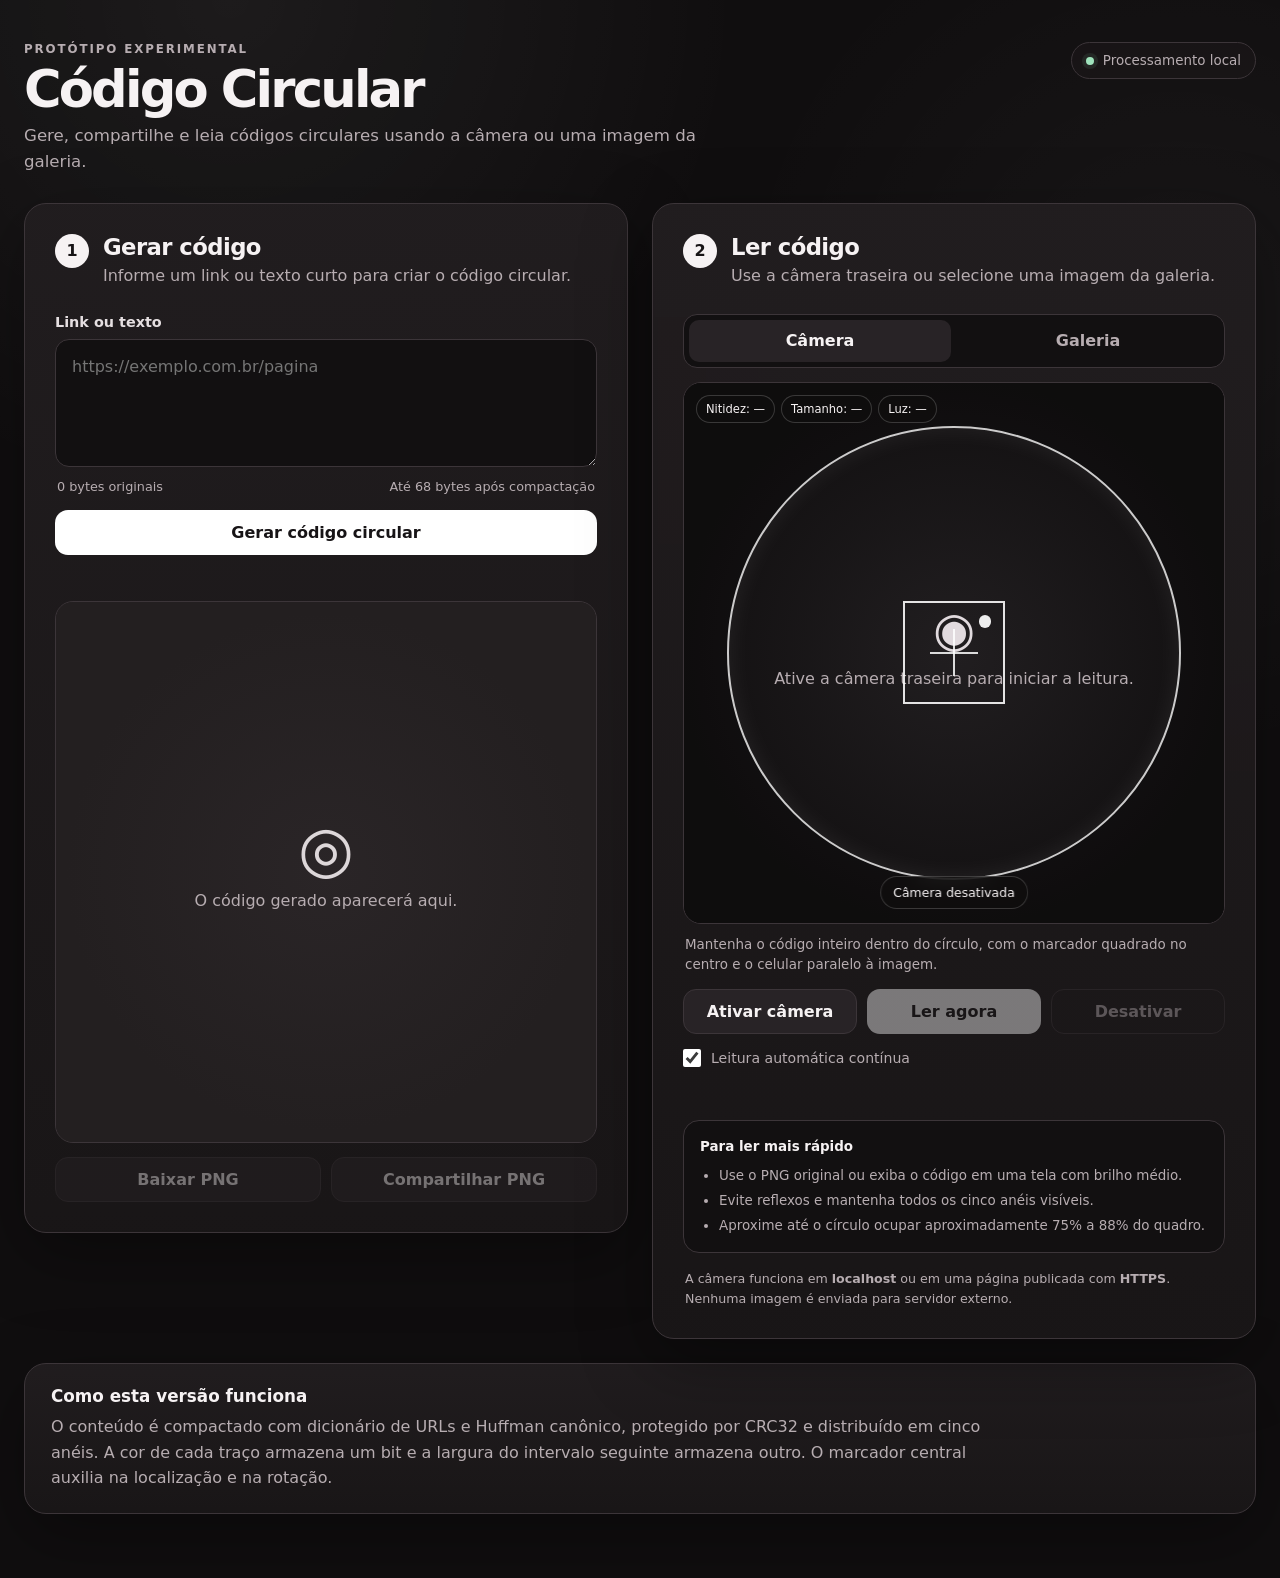
<file: index.html>
<!DOCTYPE html>
<html lang="pt-BR">
<head>
  <meta charset="UTF-8">
  <meta name="viewport" content="width=device-width, initial-scale=1, viewport-fit=cover">
  <meta name="theme-color" content="#100e0f">
  <meta name="description" content="Gerador e leitor experimental de códigos circulares para links.">
  <title>Código Circular — Gerador e Leitor</title>
  <link rel="stylesheet" href="style.css">
</head>
<body>
  <header class="topbar">
    <div>
      <p class="eyebrow">PROTÓTIPO EXPERIMENTAL</p>
      <h1>Código Circular</h1>
      <p class="subtitle">Gere, compartilhe e leia códigos circulares usando a câmera ou uma imagem da galeria.</p>
    </div>
    <div class="status-pill" title="O processamento acontece apenas neste dispositivo">
      <span class="status-dot"></span>
      Processamento local
    </div>
  </header>

  <main class="workspace">
    <section class="panel" aria-labelledby="generator-title">
      <div class="panel-heading">
        <div class="step-number">1</div>
        <div>
          <h2 id="generator-title">Gerar código</h2>
          <p>Informe um link ou texto curto para criar o código circular.</p>
        </div>
      </div>

      <label for="content-input">Link ou texto</label>
      <textarea
        id="content-input"
        rows="4"
        spellcheck="false"
        placeholder="https://exemplo.com.br/pagina"
      ></textarea>

      <div class="input-meta">
        <span id="input-size">0 bytes originais</span>
        <span id="capacity-info">Capacidade calculada ao gerar</span>
      </div>

      <button id="generate-button" class="button button-primary button-full" type="button">
        Gerar código circular
      </button>

      <div class="message" id="generator-message" role="status" aria-live="polite"></div>

      <div class="canvas-shell">
        <canvas id="code-canvas" width="1400" height="1400" aria-label="Prévia do código circular"></canvas>
        <div id="canvas-placeholder" class="canvas-placeholder">
          <div class="placeholder-symbol">◎</div>
          <p>O código gerado aparecerá aqui.</p>
        </div>
      </div>

      <div class="action-row">
        <button id="download-button" class="button button-secondary" type="button" disabled>
          Baixar PNG
        </button>
        <button id="share-button" class="button button-secondary" type="button" disabled>
          Compartilhar PNG
        </button>
      </div>
    </section>

    <section class="panel" aria-labelledby="decoder-title">
      <div class="panel-heading">
        <div class="step-number">2</div>
        <div>
          <h2 id="decoder-title">Ler código</h2>
          <p>Use a câmera traseira ou selecione uma imagem da galeria.</p>
        </div>
      </div>

      <div class="mode-tabs" role="tablist" aria-label="Modo de leitura">
        <button id="camera-tab" class="mode-tab active" type="button" role="tab" aria-selected="true">Câmera</button>
        <button id="gallery-tab" class="mode-tab" type="button" role="tab" aria-selected="false">Galeria</button>
      </div>

      <div id="camera-panel" class="reader-mode active" role="tabpanel">
        <div class="camera-shell" id="camera-shell">
          <video id="camera-video" playsinline muted></video>

          <div class="camera-empty" id="camera-empty">
            <div class="camera-icon">◉</div>
            <p>Ative a câmera traseira para iniciar a leitura.</p>
          </div>

          <div class="scan-guide" aria-hidden="true">
            <div class="guide-circle"></div>
            <div class="guide-marker">
              <span class="guide-dot"></span>
              <span class="guide-horizontal"></span>
              <span class="guide-vertical"></span>
            </div>
          </div>

          <div class="camera-feedback" aria-hidden="true">
            <span id="feedback-focus" class="feedback-chip">Nitidez: —</span>
            <span id="feedback-size" class="feedback-chip">Tamanho: —</span>
            <span id="feedback-light" class="feedback-chip">Luz: —</span>
          </div>

          <div id="scan-state" class="scan-state" aria-live="polite">Câmera desativada</div>
        </div>

        <p class="camera-hint" id="camera-hint">
          Mantenha o código inteiro dentro do círculo, com o marcador quadrado no centro e o celular paralelo à imagem.
        </p>

        <div class="camera-controls">
          <button id="start-camera-button" class="button button-secondary" type="button">Ativar câmera</button>
          <button id="scan-camera-button" class="button button-primary" type="button" disabled>Ler agora</button>
          <button id="torch-button" class="button button-secondary" type="button" hidden>Ligar luz</button>
          <button id="stop-camera-button" class="button button-ghost" type="button" disabled>Desativar</button>
        </div>

        <div id="zoom-control" class="zoom-control" hidden>
          <label for="camera-zoom">Zoom da câmera</label>
          <input id="camera-zoom" type="range" min="1" max="1" step="0.1" value="1">
          <output id="camera-zoom-value" for="camera-zoom">1,0×</output>
        </div>

        <label class="check-row">
          <input id="auto-scan" type="checkbox" checked>
          <span>Leitura automática contínua</span>
        </label>
      </div>

      <div id="gallery-panel" class="reader-mode" role="tabpanel" hidden>
        <label for="gallery-input" class="upload-area">
          <span class="upload-icon">↥</span>
          <strong>Selecionar imagem</strong>
          <span>PNG, JPEG ou WEBP. O leitor tenta corrigir rotação e pequenas diferenças de escala.</span>
        </label>
        <input id="gallery-input" class="sr-only" type="file" accept="image/png,image/jpeg,image/webp">
        <img id="gallery-preview" class="gallery-preview" alt="Imagem selecionada para leitura" hidden>
      </div>

      <div class="message" id="decoder-message" role="status" aria-live="polite"></div>

      <div class="result-card" id="result-card" hidden>
        <span class="result-label">Conteúdo recuperado</span>
        <p id="decoded-content"></p>
        <div class="action-row action-row-wrap">
          <button id="copy-result-button" class="button button-secondary" type="button">Copiar</button>
          <a id="open-result-link" class="button button-primary" href="#" target="_blank" rel="noopener noreferrer" hidden>Abrir link</a>
        </div>
      </div>

      <div class="tips-box">
        <strong>Para ler mais rápido</strong>
        <ul>
          <li>Use o PNG original ou exiba o código em uma tela com brilho médio.</li>
          <li>Evite reflexos e mantenha todos os cinco anéis visíveis.</li>
          <li>Aproxime até o círculo ocupar aproximadamente 75% a 88% do quadro.</li>
        </ul>
      </div>

      <p class="security-note">
        A câmera funciona em <strong>localhost</strong> ou em uma página publicada com <strong>HTTPS</strong>.
        Nenhuma imagem é enviada para servidor externo.
      </p>
    </section>
  </main>

  <section class="technical-note">
    <h2>Como esta versão funciona</h2>
    <p>
      O conteúdo é compactado com dicionário de URLs e Huffman canônico, protegido por CRC32 e distribuído em cinco anéis.
      A cor de cada traço armazena um bit e a largura do intervalo seguinte armazena outro. O marcador central auxilia na localização e na rotação.
    </p>
  </section>

  <canvas id="analysis-canvas" width="1024" height="1024" hidden></canvas>

  <script src="app.js" defer></script>
</body>
</html>
</file>
<file: style.css>
:root {
  color-scheme: dark;
  --background: #100e0f;
  --surface: #191617;
  --surface-strong: #211d1f;
  --surface-soft: #282326;
  --border: #3c3539;
  --text: #f6f2f3;
  --muted: #b7adb1;
  --accent: #ffffff;
  --accent-text: #171416;
  --success: #9fe3bc;
  --error: #ffb2b8;
  --warning: #f3d691;
  --radius: 22px;
  --shadow: 0 22px 70px rgba(0, 0, 0, 0.34);
}

* {
  box-sizing: border-box;
}

html {
  min-height: 100%;
  background: var(--background);
}

body {
  min-height: 100vh;
  margin: 0;
  padding: 42px 24px 64px;
  background:
    radial-gradient(circle at 18% 0%, rgba(255, 255, 255, 0.055), transparent 32rem),
    radial-gradient(circle at 92% 20%, rgba(255, 255, 255, 0.035), transparent 28rem),
    var(--background);
  color: var(--text);
  font-family: Inter, ui-sans-serif, system-ui, -apple-system, BlinkMacSystemFont, "Segoe UI", sans-serif;
}

button,
textarea,
input {
  font: inherit;
}

button,
a,
input,
textarea {
  -webkit-tap-highlight-color: transparent;
}

button:focus-visible,
a:focus-visible,
input:focus-visible,
textarea:focus-visible {
  outline: 3px solid rgba(255, 255, 255, 0.32);
  outline-offset: 3px;
}

h1,
h2,
p {
  margin-top: 0;
}

.topbar {
  width: min(1280px, 100%);
  margin: 0 auto 28px;
  display: flex;
  align-items: flex-start;
  justify-content: space-between;
  gap: 24px;
}

.eyebrow {
  margin: 0 0 8px;
  color: var(--muted);
  font-size: 0.74rem;
  font-weight: 750;
  letter-spacing: 0.16em;
}

h1 {
  margin-bottom: 8px;
  font-size: clamp(2.1rem, 4vw, 3.8rem);
  line-height: 1;
  letter-spacing: -0.055em;
}

.subtitle {
  max-width: 720px;
  margin-bottom: 0;
  color: var(--muted);
  font-size: 1.04rem;
  line-height: 1.55;
}

.status-pill {
  flex: 0 0 auto;
  display: inline-flex;
  align-items: center;
  gap: 9px;
  padding: 10px 14px;
  border: 1px solid var(--border);
  border-radius: 999px;
  background: rgba(25, 22, 23, 0.8);
  color: var(--muted);
  font-size: 0.84rem;
}

.status-dot {
  width: 8px;
  height: 8px;
  border-radius: 50%;
  background: var(--success);
  box-shadow: 0 0 0 4px rgba(159, 227, 188, 0.09);
}

.workspace {
  width: min(1280px, 100%);
  margin: 0 auto;
  display: grid;
  grid-template-columns: repeat(2, minmax(0, 1fr));
  gap: 24px;
  align-items: start;
}

.panel,
.technical-note {
  border: 1px solid var(--border);
  border-radius: var(--radius);
  background: linear-gradient(180deg, rgba(33, 29, 31, 0.96), rgba(25, 22, 23, 0.98));
  box-shadow: var(--shadow);
}

.panel {
  padding: clamp(20px, 3vw, 30px);
}

.panel-heading {
  display: flex;
  gap: 14px;
  margin-bottom: 26px;
}

.panel-heading h2 {
  margin-bottom: 4px;
  font-size: 1.42rem;
  letter-spacing: -0.025em;
}

.panel-heading p {
  margin-bottom: 0;
  color: var(--muted);
  line-height: 1.5;
}

.step-number {
  width: 34px;
  height: 34px;
  flex: 0 0 34px;
  display: grid;
  place-items: center;
  border-radius: 50%;
  background: var(--text);
  color: var(--accent-text);
  font-weight: 800;
}

label:not(.upload-area):not(.check-row) {
  display: block;
  margin-bottom: 9px;
  color: #e5dfe1;
  font-size: 0.9rem;
  font-weight: 700;
}

textarea {
  width: 100%;
  min-height: 110px;
  resize: vertical;
  padding: 15px 16px;
  border: 1px solid var(--border);
  border-radius: 14px;
  outline: none;
  background: #121011;
  color: var(--text);
  line-height: 1.5;
  transition: border-color 160ms ease, box-shadow 160ms ease;
}

textarea:focus {
  border-color: #746b70;
  box-shadow: 0 0 0 4px rgba(255, 255, 255, 0.04);
}

.input-meta {
  display: flex;
  justify-content: space-between;
  gap: 16px;
  margin: 8px 2px 16px;
  color: var(--muted);
  font-size: 0.8rem;
}

.button {
  min-height: 45px;
  display: inline-flex;
  align-items: center;
  justify-content: center;
  gap: 8px;
  padding: 11px 16px;
  border: 1px solid transparent;
  border-radius: 13px;
  cursor: pointer;
  text-decoration: none;
  font-weight: 750;
  transition: transform 120ms ease, background 120ms ease, opacity 120ms ease;
}

.button:active:not(:disabled) {
  transform: translateY(1px);
}

.button:disabled {
  cursor: not-allowed;
  opacity: 0.42;
}

.button-full {
  width: 100%;
}

.button-primary {
  background: var(--accent);
  color: var(--accent-text);
}

.button-primary:hover:not(:disabled) {
  background: #ece8e9;
}

.button-secondary {
  border-color: var(--border);
  background: var(--surface-soft);
  color: var(--text);
}

.button-secondary:hover:not(:disabled) {
  background: #332d30;
}

.button-ghost {
  border-color: var(--border);
  background: transparent;
  color: var(--muted);
}

.message {
  min-height: 24px;
  margin-top: 12px;
  color: var(--muted);
  font-size: 0.86rem;
  line-height: 1.45;
}

.message.success {
  color: var(--success);
}

.message.error {
  color: var(--error);
}

.message.warning {
  color: var(--warning);
}

.canvas-shell {
  position: relative;
  overflow: hidden;
  margin-top: 10px;
  border: 1px solid var(--border);
  border-radius: 18px;
  background: #231f20;
  aspect-ratio: 1;
}

#code-canvas {
  width: 100%;
  height: 100%;
  display: block;
}

.canvas-placeholder {
  position: absolute;
  inset: 0;
  display: grid;
  place-content: center;
  justify-items: center;
  padding: 24px;
  color: var(--muted);
  text-align: center;
  background: radial-gradient(circle, #2a2527 0, #231f20 68%);
}

.canvas-placeholder.hidden {
  display: none;
}

.placeholder-symbol {
  margin-bottom: 10px;
  color: #ddd7d9;
  font-size: 4rem;
  line-height: 1;
}

.action-row,
.camera-controls {
  display: flex;
  gap: 10px;
  margin-top: 14px;
}

.action-row > *,
.camera-controls > * {
  flex: 1 1 0;
}

.action-row-wrap,
.camera-controls {
  flex-wrap: wrap;
}

.mode-tabs {
  display: grid;
  grid-template-columns: 1fr 1fr;
  gap: 6px;
  margin-bottom: 14px;
  padding: 5px;
  border: 1px solid var(--border);
  border-radius: 14px;
  background: #121011;
}

.mode-tab {
  min-height: 42px;
  border: 0;
  border-radius: 10px;
  background: transparent;
  color: var(--muted);
  cursor: pointer;
  font-weight: 750;
}

.mode-tab.active {
  background: var(--surface-soft);
  color: var(--text);
}

.reader-mode:not(.active) {
  display: none;
}

.camera-shell {
  position: relative;
  overflow: hidden;
  border: 1px solid var(--border);
  border-radius: 18px;
  aspect-ratio: 1;
  background: #0c0b0b;
}

#camera-video {
  width: 100%;
  height: 100%;
  display: block;
  object-fit: cover;
}

.camera-empty {
  position: absolute;
  inset: 0;
  z-index: 1;
  display: grid;
  place-content: center;
  justify-items: center;
  padding: 32px;
  color: var(--muted);
  text-align: center;
  background: radial-gradient(circle, #211e20 0, #121011 72%);
}

.camera-empty.hidden {
  display: none;
}

.camera-icon {
  margin-bottom: 12px;
  color: #e1dade;
  font-size: 3rem;
}

.scan-guide {
  position: absolute;
  inset: 0;
  z-index: 2;
  pointer-events: none;
}

.guide-circle {
  position: absolute;
  width: 84%;
  aspect-ratio: 1;
  left: 8%;
  top: 8%;
  border: 2px solid rgba(255, 255, 255, 0.78);
  border-radius: 50%;
  box-shadow:
    0 0 0 999px rgba(0, 0, 0, 0.22),
    inset 0 0 24px rgba(255, 255, 255, 0.08);
  transition: border-color 160ms ease, box-shadow 160ms ease;
}

.camera-shell.is-searching .guide-circle {
  border-color: rgba(243, 214, 145, 0.95);
}

.camera-shell.is-ready .guide-circle {
  border-color: rgba(159, 227, 188, 0.98);
  box-shadow:
    0 0 0 999px rgba(0, 0, 0, 0.18),
    0 0 0 4px rgba(159, 227, 188, 0.12);
}

.guide-marker {
  position: absolute;
  width: 19%;
  height: 19%;
  left: 40.5%;
  top: 40.5%;
  border: 2px solid rgba(255, 255, 255, 0.88);
}

.guide-horizontal,
.guide-vertical {
  position: absolute;
  display: block;
  background: rgba(255, 255, 255, 0.84);
}

.guide-horizontal {
  width: 48%;
  height: 2px;
  left: 26%;
  top: calc(50% - 1px);
}

.guide-vertical {
  width: 2px;
  height: 48%;
  left: calc(50% - 1px);
  top: 26%;
}

.guide-dot {
  position: absolute;
  width: 13%;
  aspect-ratio: 1;
  right: 12%;
  top: 12%;
  border-radius: 50%;
  background: rgba(255, 255, 255, 0.92);
}

.camera-feedback {
  position: absolute;
  z-index: 3;
  top: 12px;
  left: 12px;
  right: 12px;
  display: flex;
  flex-wrap: wrap;
  gap: 6px;
  pointer-events: none;
}

.feedback-chip,
.scan-state {
  border: 1px solid rgba(255, 255, 255, 0.18);
  border-radius: 999px;
  background: rgba(16, 14, 15, 0.72);
  color: #f7f3f4;
  backdrop-filter: blur(8px);
  -webkit-backdrop-filter: blur(8px);
}

.feedback-chip {
  padding: 6px 9px;
  font-size: 0.72rem;
}

.feedback-chip.good {
  color: var(--success);
}

.feedback-chip.warn {
  color: var(--warning);
}

.feedback-chip.bad {
  color: var(--error);
}

.scan-state {
  position: absolute;
  z-index: 3;
  left: 50%;
  bottom: 14px;
  max-width: calc(100% - 28px);
  transform: translateX(-50%);
  padding: 8px 12px;
  font-size: 0.78rem;
  text-align: center;
  white-space: nowrap;
}

.camera-hint {
  margin: 11px 2px 0;
  color: var(--muted);
  font-size: 0.84rem;
  line-height: 1.5;
}

.zoom-control {
  display: grid;
  grid-template-columns: 1fr auto;
  gap: 8px 12px;
  margin-top: 14px;
  padding: 13px 14px;
  border: 1px solid var(--border);
  border-radius: 14px;
  background: #121011;
}

.zoom-control label {
  grid-column: 1 / -1;
  margin: 0 !important;
}

.zoom-control input {
  width: 100%;
}

.zoom-control output {
  min-width: 48px;
  color: var(--muted);
  text-align: right;
}

.check-row {
  display: flex;
  align-items: flex-start;
  gap: 10px;
  margin-top: 14px;
  color: var(--muted);
  font-size: 0.88rem;
  line-height: 1.45;
}

.check-row input {
  width: 18px;
  height: 18px;
  flex: 0 0 auto;
  margin: 1px 0 0;
  accent-color: #ffffff;
}

.upload-area {
  min-height: 240px;
  display: grid;
  place-content: center;
  justify-items: center;
  padding: 28px;
  border: 1px dashed #61575c;
  border-radius: 18px;
  cursor: pointer;
  color: var(--muted);
  text-align: center;
  background: #121011;
}

.upload-area:hover {
  border-color: #8a7f84;
}

.upload-area strong {
  margin: 7px 0;
  color: var(--text);
}

.upload-icon {
  font-size: 2.3rem;
}

.gallery-preview {
  width: 100%;
  display: block;
  margin-top: 14px;
  border: 1px solid var(--border);
  border-radius: 18px;
  background: #231f20;
}

.result-card,
.tips-box {
  margin-top: 16px;
  padding: 16px;
  border: 1px solid var(--border);
  border-radius: 16px;
  background: #121011;
}

.result-card p {
  overflow-wrap: anywhere;
  margin: 8px 0 0;
  color: var(--text);
  line-height: 1.5;
}

.result-label {
  color: var(--success);
  font-size: 0.78rem;
  font-weight: 800;
  letter-spacing: 0.07em;
  text-transform: uppercase;
}

.tips-box {
  color: var(--muted);
  font-size: 0.84rem;
  line-height: 1.5;
}

.tips-box strong {
  color: var(--text);
}

.tips-box ul {
  margin: 8px 0 0;
  padding-left: 19px;
}

.tips-box li + li {
  margin-top: 5px;
}

.security-note {
  margin: 16px 2px 0;
  color: var(--muted);
  font-size: 0.79rem;
  line-height: 1.55;
}

.technical-note {
  width: min(1280px, 100%);
  margin: 24px auto 0;
  padding: 22px 26px;
}

.technical-note h2 {
  margin-bottom: 8px;
  font-size: 1.05rem;
}

.technical-note p {
  max-width: 940px;
  margin-bottom: 0;
  color: var(--muted);
  line-height: 1.6;
}

.sr-only {
  position: absolute;
  width: 1px;
  height: 1px;
  padding: 0;
  margin: -1px;
  overflow: hidden;
  clip: rect(0, 0, 0, 0);
  white-space: nowrap;
  border: 0;
}

[hidden] {
  display: none !important;
}

@media (max-width: 920px) {
  body {
    padding: 28px 16px 48px;
  }

  .topbar {
    flex-direction: column;
  }

  .workspace {
    grid-template-columns: 1fr;
  }

  .status-pill {
    align-self: flex-start;
  }
}

@media (max-width: 540px) {
  body {
    padding: 20px 12px 38px;
  }

  .panel {
    padding: 18px;
    border-radius: 18px;
  }

  .input-meta {
    flex-direction: column;
    gap: 4px;
  }

  .action-row,
  .camera-controls {
    display: grid;
    grid-template-columns: 1fr 1fr;
  }

  .camera-controls .button-primary {
    grid-column: 1 / -1;
    grid-row: 1;
  }

  .camera-feedback {
    top: 8px;
    left: 8px;
    right: 8px;
  }

  .feedback-chip {
    padding: 5px 7px;
    font-size: 0.66rem;
  }

  .scan-state {
    bottom: 9px;
    font-size: 0.72rem;
  }
}
</file>
